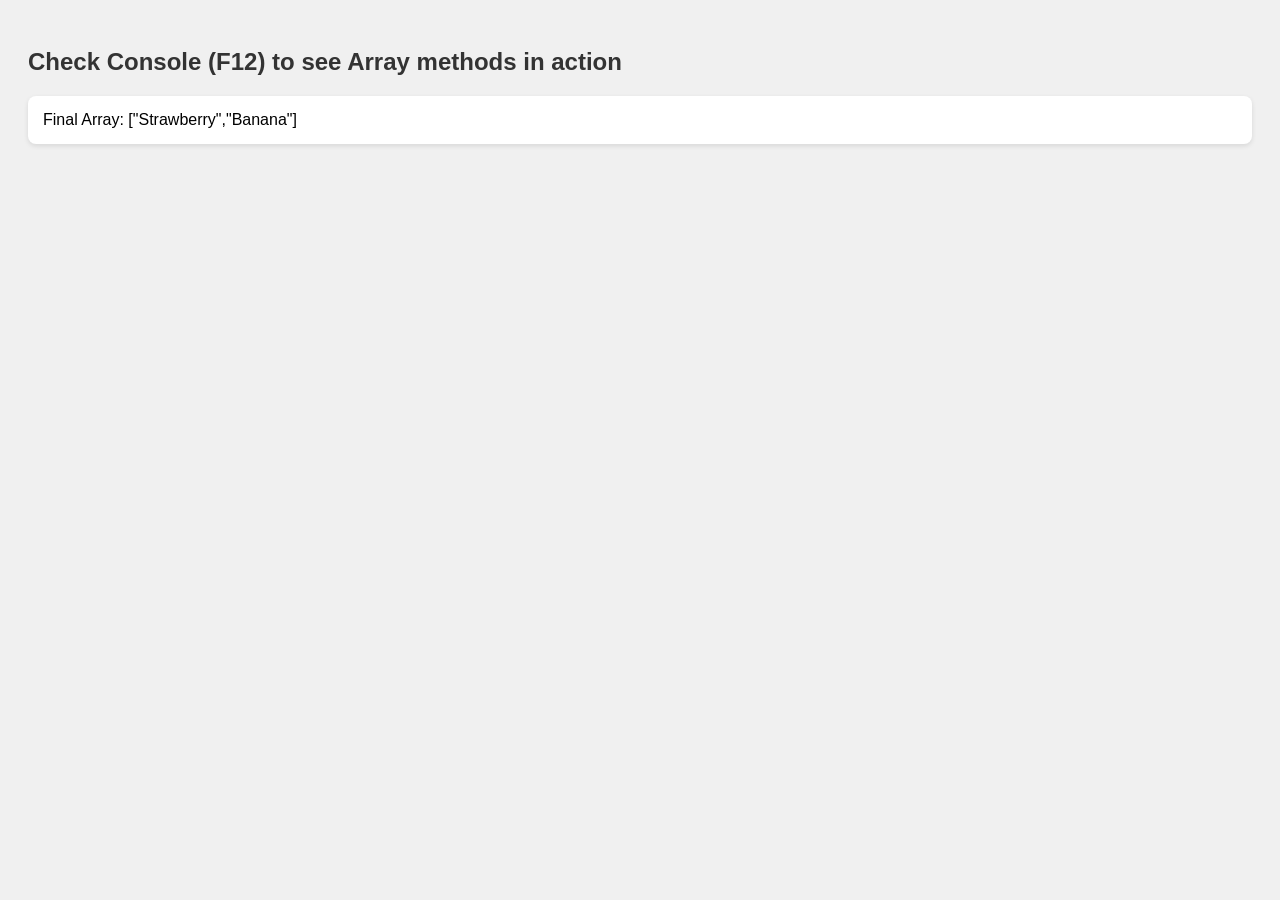
<file: array-practice/index.html>
<!DOCTYPE html>
<html lang="en">
<head>
    <meta charset="UTF-8">
    <title>Array Practice Tasks</title>
    <style>
        body { font-family: sans-serif; background: #f0f0f0; padding: 20px; }
        .log { background: #fff; padding: 15px; border-radius: 8px; box-shadow: 0 2px 5px rgba(0,0,0,0.1); }
        h2 { color: #333; }
    </style>
</head>
<body>
    <h2>Check Console (F12) to see Array methods in action</h2>
    <div class="log" id="display"></div>

    <script>
        const display = document.getElementById('display');
        let myArr = ['Apple', 'Banana'];

        // 1. Массивке элемент қосу (push)
        myArr.push('Orange');
        
        // 2. Соңғы элементті жою (pop)
        myArr.pop();

        // 3. Бірінші элементті жою (shift)
        myArr.shift();

        // 4. Массивтің басына элемент қосу (unshift)
        myArr.unshift('Strawberry');

        // 5. Массив нәтижесін шығару
        console.log("Final Array:", myArr);
        display.innerText = "Final Array: " + JSON.stringify(myArr);

        // AI Task: Мини-программа
        function aiApp(item) {
            let list = ['Task 1', 'Task 2'];
            list.push(item);
            list.shift();
            return list;
        }
        console.log("AI Mini-Program Result:", aiApp("Master JS"));
    </script>
</body>
</html>
</file>
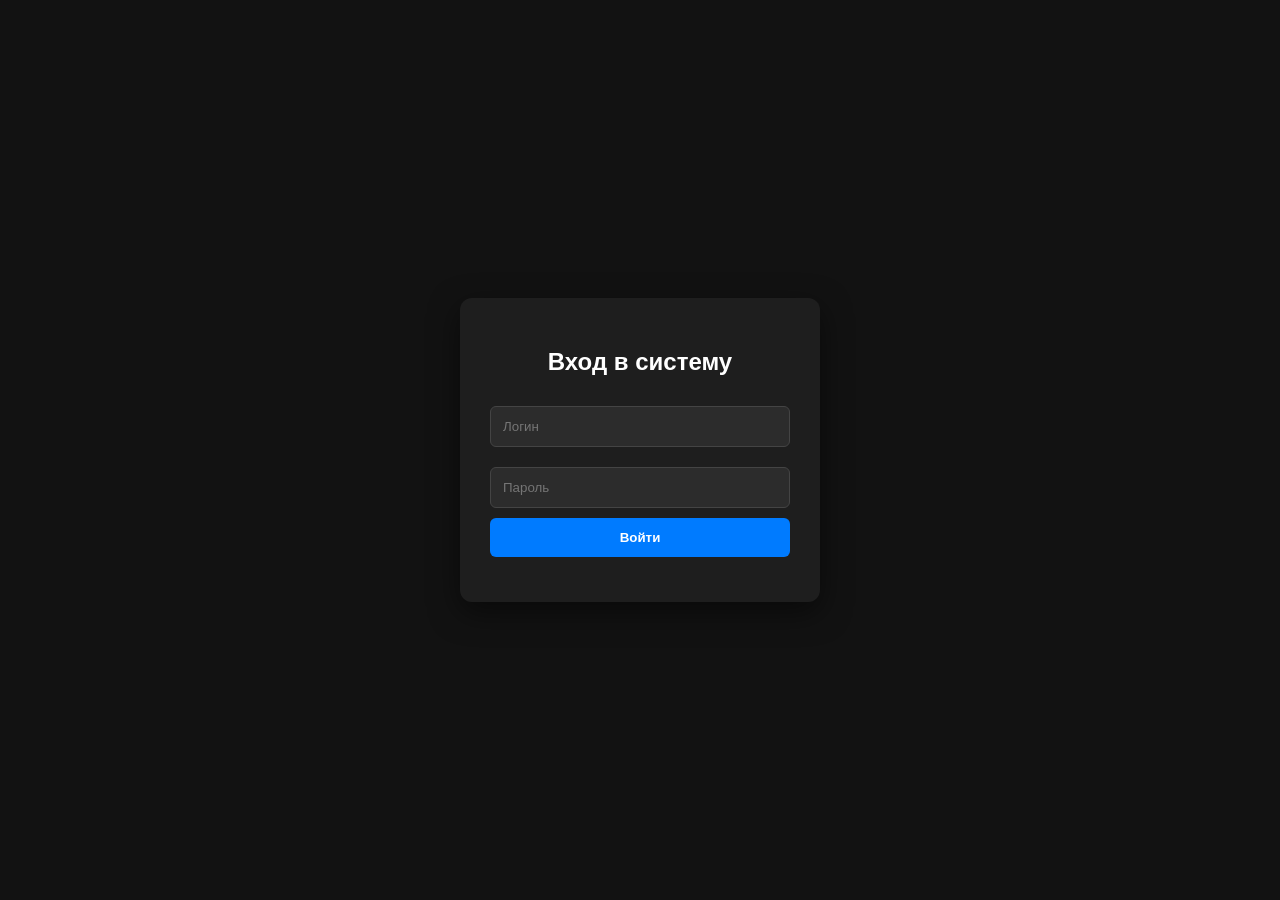
<file: login with ai(gemini)/index.html>
<!DOCTYPE html>
<html lang="ru">
<head>
    <meta charset="UTF-8">
    <title>Login Page</title>
    <link rel="stylesheet" href="style.css">
</head>
<body>
    <div class="login-container">
        <h2>Вход в систему</h2>
        <input type="text" id="username" placeholder="Логин">
        <input type="password" id="password" placeholder="Пароль">
        <button onclick="startValidation()">Войти</button>
        <p id="message"></p>
    </div>
    <script src="script.js"></script>
</body>
</html>
</file>
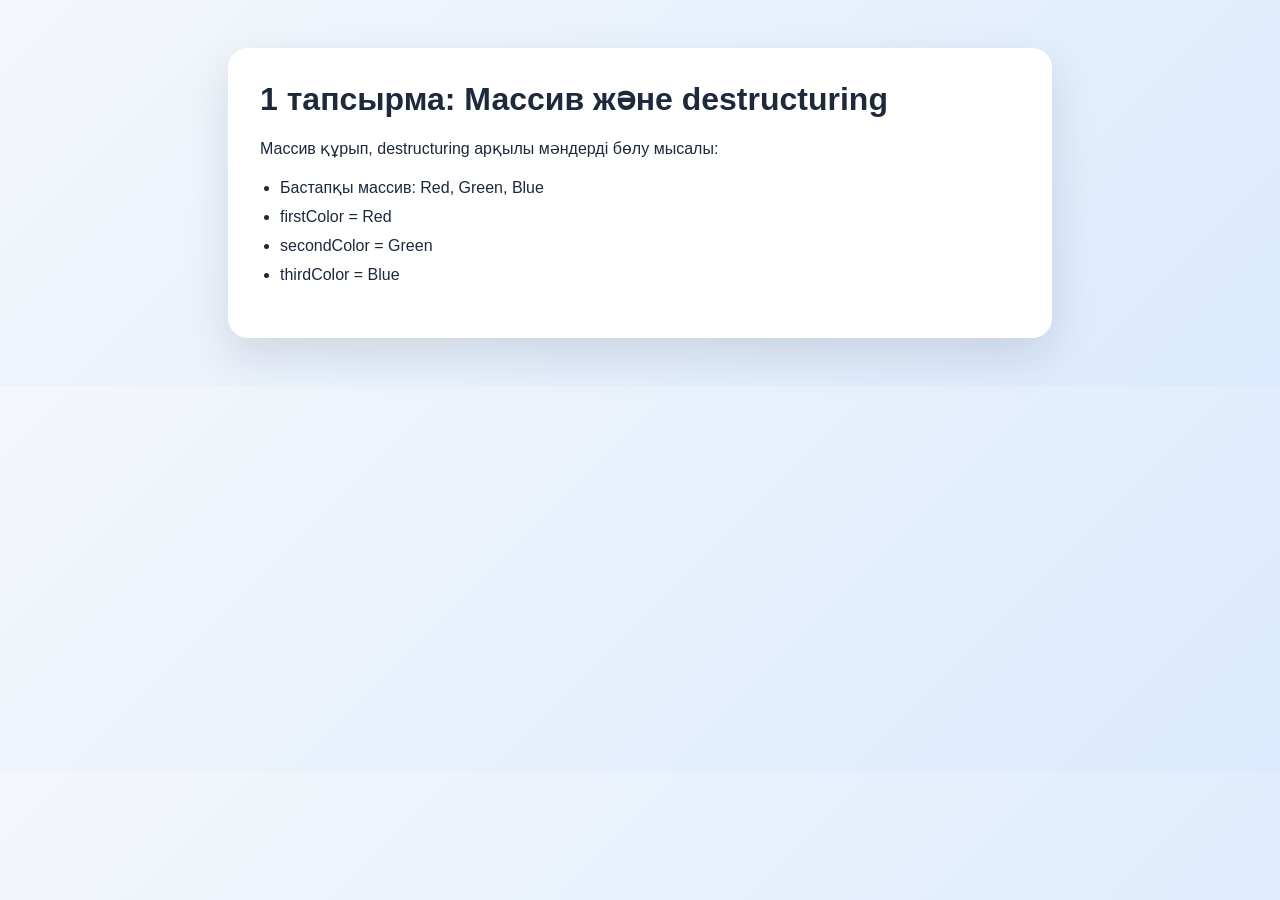
<file: task-a/task1.html>
<!DOCTYPE html>
<html lang="ru">
<head>
  <meta charset="UTF-8">
  <meta name="viewport" content="width=device-width, initial-scale=1.0">
  <title>Task 1 - Array Destructuring</title>
  <style>
    body {
      margin: 0;
      font-family: "Segoe UI", sans-serif;
      background: linear-gradient(135deg, #f4f7fb, #dbeafe);
      color: #1e293b;
    }

    .card {
      max-width: 760px;
      margin: 48px auto;
      padding: 32px;
      background: #ffffff;
      border-radius: 20px;
      box-shadow: 0 18px 45px rgba(15, 23, 42, 0.12);
    }

    h1 {
      margin-top: 0;
      font-size: 32px;
    }

    ul {
      padding-left: 20px;
      line-height: 1.8;
    }

    code {
      background: #e2e8f0;
      padding: 2px 6px;
      border-radius: 6px;
    }
  </style>
</head>
<body>
  <main class="card">
    <h1>1 тапсырма: Массив және destructuring</h1>
    <p>Массив құрып, destructuring арқылы мәндерді бөлу мысалы:</p>
    <ul id="result"></ul>
  </main>

  <script>
    const colors = ["Red", "Green", "Blue"];
    const [firstColor, secondColor, thirdColor] = colors;

    const result = [
      `Бастапқы массив: ${colors.join(", ")}`,
      `firstColor = ${firstColor}`,
      `secondColor = ${secondColor}`,
      `thirdColor = ${thirdColor}`
    ];

    document.getElementById("result").innerHTML = result
      .map((item) => `<li>${item}</li>`)
      .join("");

    console.log("Task 1:", { colors, firstColor, secondColor, thirdColor });
  </script>
</body>
</html>
</file>
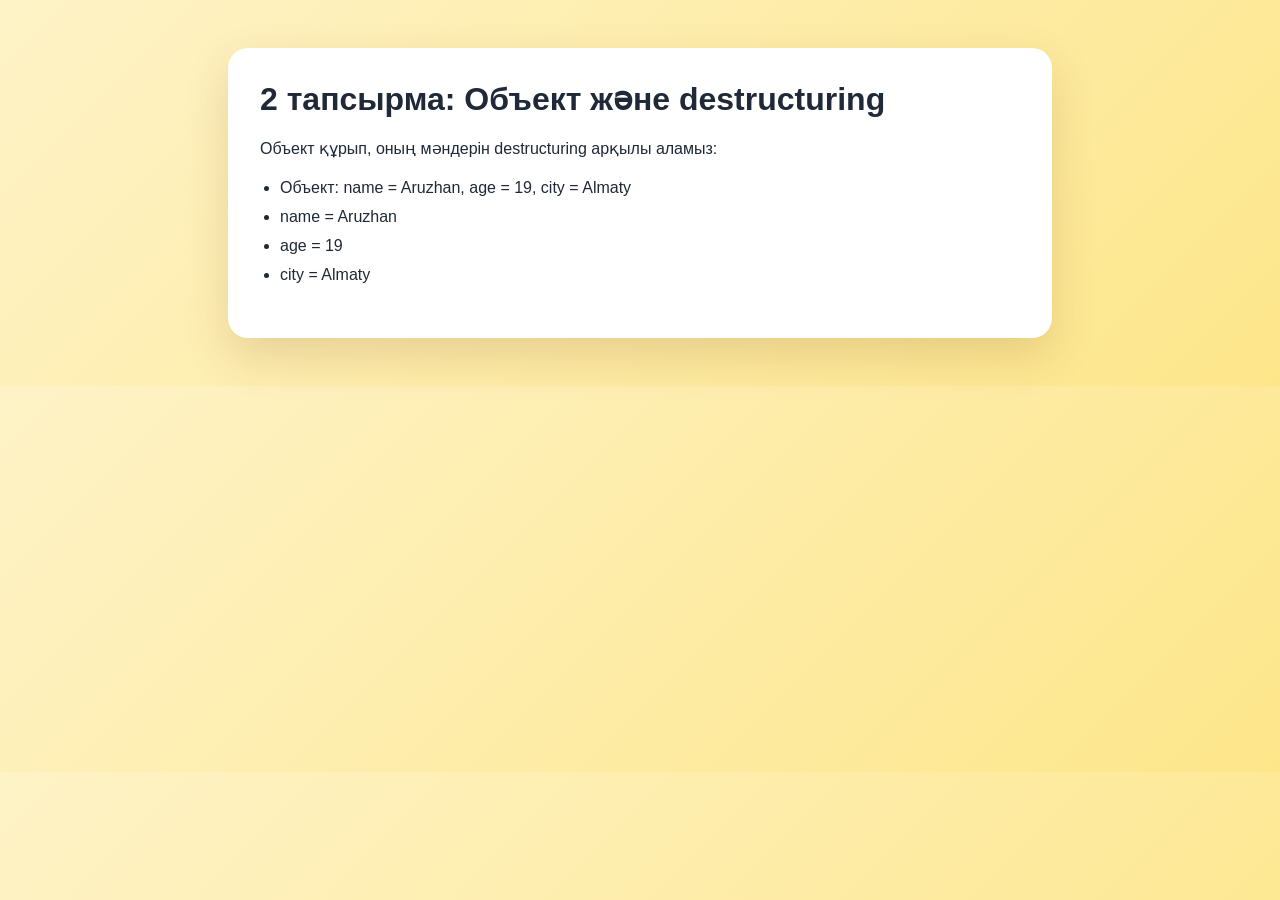
<file: task-a/task2.html>
<!DOCTYPE html>
<html lang="ru">
<head>
  <meta charset="UTF-8">
  <meta name="viewport" content="width=device-width, initial-scale=1.0">
  <title>Task 2 - Object Destructuring</title>
  <style>
    body {
      margin: 0;
      font-family: "Segoe UI", sans-serif;
      background: linear-gradient(135deg, #fef3c7, #fde68a);
      color: #1f2937;
    }

    .card {
      max-width: 760px;
      margin: 48px auto;
      padding: 32px;
      background: #ffffff;
      border-radius: 20px;
      box-shadow: 0 18px 45px rgba(120, 53, 15, 0.16);
    }

    h1 {
      margin-top: 0;
      font-size: 32px;
    }

    ul {
      padding-left: 20px;
      line-height: 1.8;
    }
  </style>
</head>
<body>
  <main class="card">
    <h1>2 тапсырма: Объект және destructuring</h1>
    <p>Объект құрып, оның мәндерін destructuring арқылы аламыз:</p>
    <ul id="result"></ul>
  </main>

  <script>
    const student = {
      name: "Aruzhan",
      age: 19,
      city: "Almaty"
    };

    const { name, age, city } = student;

    const result = [
      `Объект: name = ${student.name}, age = ${student.age}, city = ${student.city}`,
      `name = ${name}`,
      `age = ${age}`,
      `city = ${city}`
    ];

    document.getElementById("result").innerHTML = result
      .map((item) => `<li>${item}</li>`)
      .join("");

    console.log("Task 2:", { student, name, age, city });
  </script>
</body>
</html>
</file>
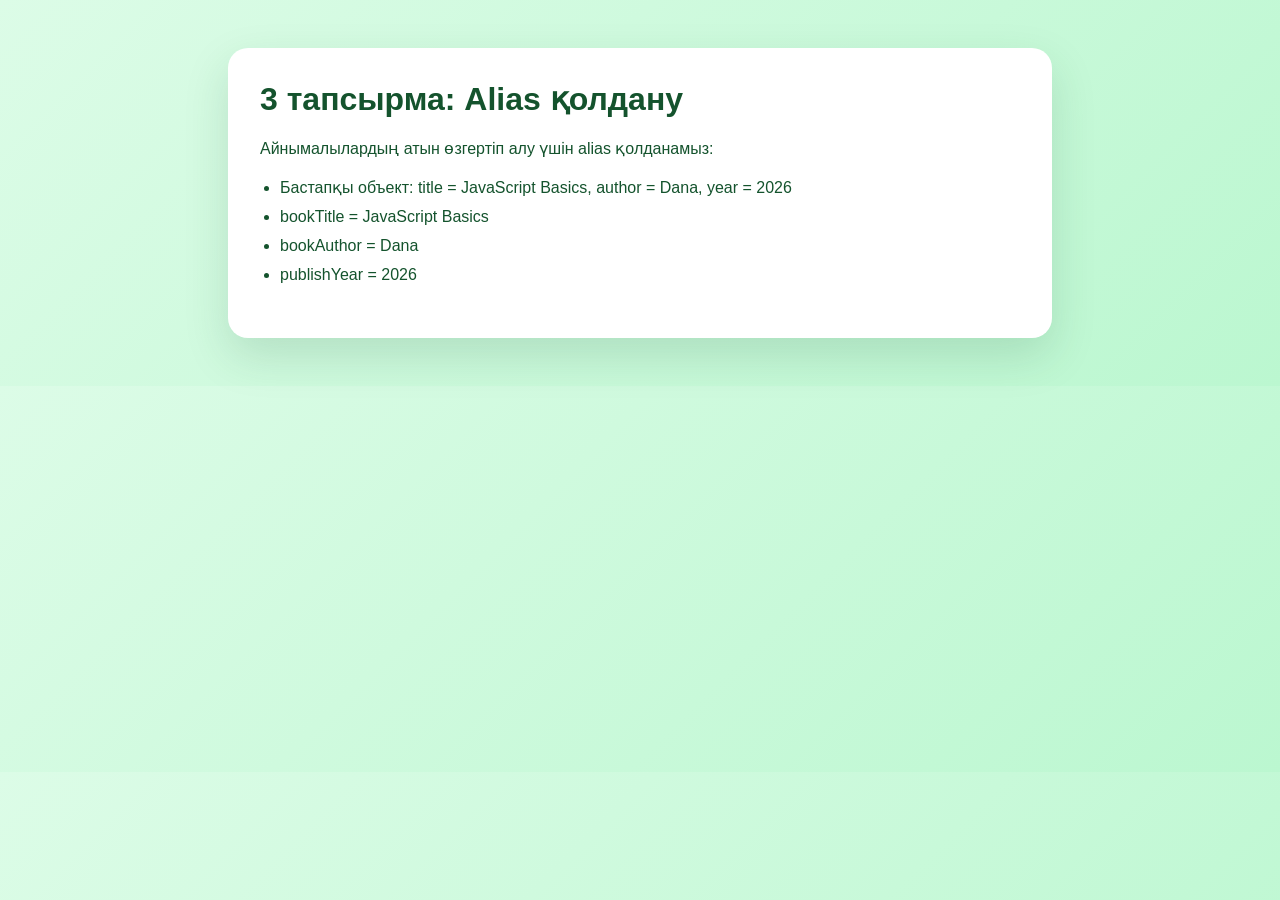
<file: task-a/task3.html>
<!DOCTYPE html>
<html lang="ru">
<head>
  <meta charset="UTF-8">
  <meta name="viewport" content="width=device-width, initial-scale=1.0">
  <title>Task 3 - Alias</title>
  <style>
    body {
      margin: 0;
      font-family: "Segoe UI", sans-serif;
      background: linear-gradient(135deg, #dcfce7, #bbf7d0);
      color: #14532d;
    }

    .card {
      max-width: 760px;
      margin: 48px auto;
      padding: 32px;
      background: #ffffff;
      border-radius: 20px;
      box-shadow: 0 18px 45px rgba(20, 83, 45, 0.15);
    }

    h1 {
      margin-top: 0;
      font-size: 32px;
    }

    ul {
      padding-left: 20px;
      line-height: 1.8;
    }
  </style>
</head>
<body>
  <main class="card">
    <h1>3 тапсырма: Alias қолдану</h1>
    <p>Айнымалылардың атын өзгертіп алу үшін alias қолданамыз:</p>
    <ul id="result"></ul>
  </main>

  <script>
    const book = {
      title: "JavaScript Basics",
      author: "Dana",
      year: 2026
    };

    const {
      title: bookTitle,
      author: bookAuthor,
      year: publishYear
    } = book;

    const result = [
      `Бастапқы объект: title = ${book.title}, author = ${book.author}, year = ${book.year}`,
      `bookTitle = ${bookTitle}`,
      `bookAuthor = ${bookAuthor}`,
      `publishYear = ${publishYear}`
    ];

    document.getElementById("result").innerHTML = result
      .map((item) => `<li>${item}</li>`)
      .join("");

    console.log("Task 3:", { book, bookTitle, bookAuthor, publishYear });
  </script>
</body>
</html>
</file>
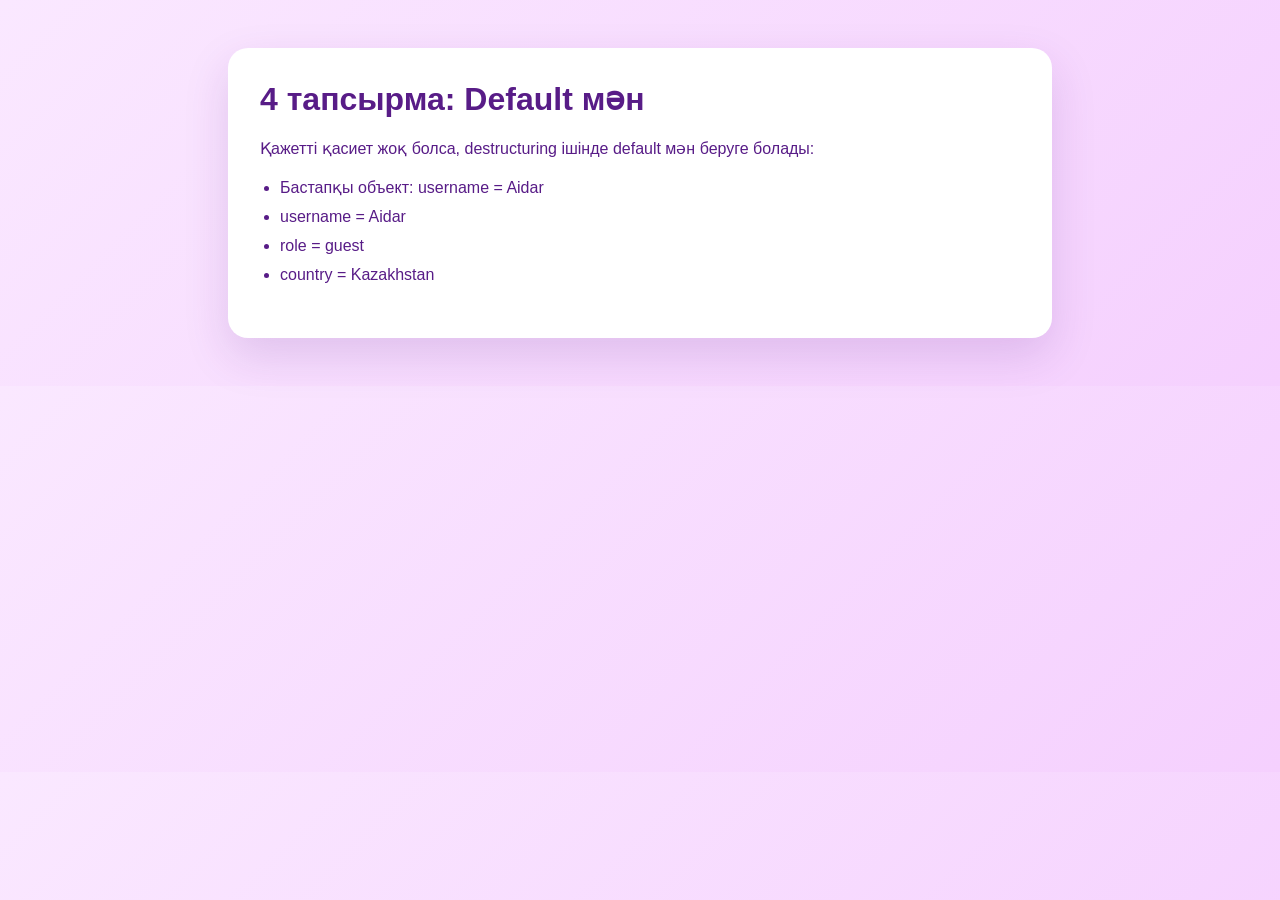
<file: task-a/task4.html>
<!DOCTYPE html>
<html lang="ru">
<head>
  <meta charset="UTF-8">
  <meta name="viewport" content="width=device-width, initial-scale=1.0">
  <title>Task 4 - Default Values</title>
  <style>
    body {
      margin: 0;
      font-family: "Segoe UI", sans-serif;
      background: linear-gradient(135deg, #fae8ff, #f5d0fe);
      color: #581c87;
    }

    .card {
      max-width: 760px;
      margin: 48px auto;
      padding: 32px;
      background: #ffffff;
      border-radius: 20px;
      box-shadow: 0 18px 45px rgba(88, 28, 135, 0.15);
    }

    h1 {
      margin-top: 0;
      font-size: 32px;
    }

    ul {
      padding-left: 20px;
      line-height: 1.8;
    }
  </style>
</head>
<body>
  <main class="card">
    <h1>4 тапсырма: Default мән</h1>
    <p>Қажетті қасиет жоқ болса, destructuring ішінде default мән беруге болады:</p>
    <ul id="result"></ul>
  </main>

  <script>
    const user = {
      username: "Aidar"
    };

    const {
      username,
      role = "guest",
      country = "Kazakhstan"
    } = user;

    const result = [
      `Бастапқы объект: username = ${user.username}`,
      `username = ${username}`,
      `role = ${role}`,
      `country = ${country}`
    ];

    document.getElementById("result").innerHTML = result
      .map((item) => `<li>${item}</li>`)
      .join("");

    console.log("Task 4:", { user, username, role, country });
  </script>
</body>
</html>
</file>
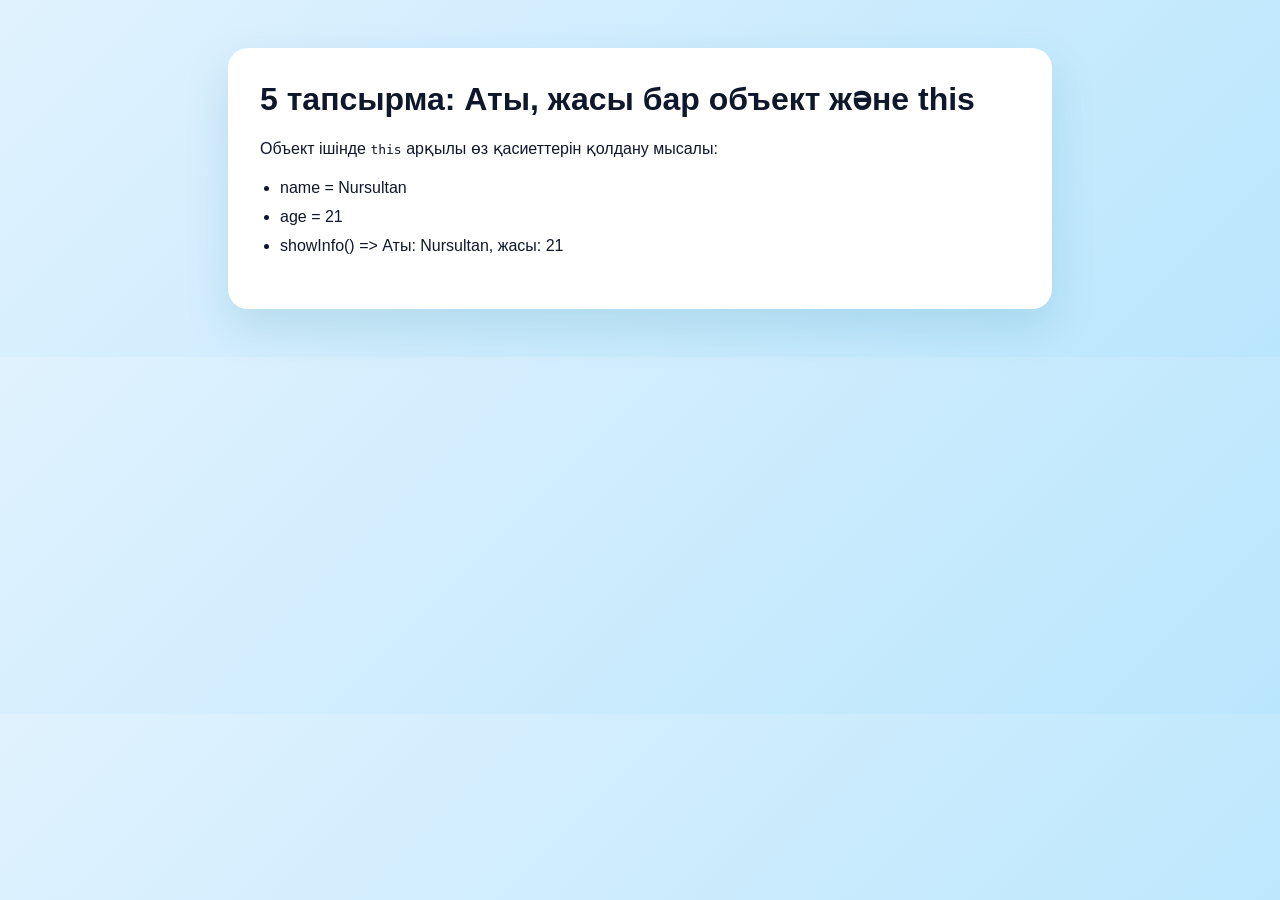
<file: task-a/task5.html>
<!DOCTYPE html>
<html lang="ru">
<head>
  <meta charset="UTF-8">
  <meta name="viewport" content="width=device-width, initial-scale=1.0">
  <title>Task 5 - this with Object</title>
  <style>
    body {
      margin: 0;
      font-family: "Segoe UI", sans-serif;
      background: linear-gradient(135deg, #e0f2fe, #bae6fd);
      color: #0f172a;
    }

    .card {
      max-width: 760px;
      margin: 48px auto;
      padding: 32px;
      background: #ffffff;
      border-radius: 20px;
      box-shadow: 0 18px 45px rgba(14, 116, 144, 0.15);
    }

    h1 {
      margin-top: 0;
      font-size: 32px;
    }

    ul {
      padding-left: 20px;
      line-height: 1.8;
    }
  </style>
</head>
<body>
  <main class="card">
    <h1>5 тапсырма: Аты, жасы бар объект және this</h1>
    <p>Объект ішінде <code>this</code> арқылы өз қасиеттерін қолдану мысалы:</p>
    <ul id="result"></ul>
  </main>

  <script>
    const person = {
      name: "Nursultan",
      age: 21,
      showInfo() {
        return `Аты: ${this.name}, жасы: ${this.age}`;
      }
    };

    const result = [
      `name = ${person.name}`,
      `age = ${person.age}`,
      `showInfo() => ${person.showInfo()}`
    ];

    document.getElementById("result").innerHTML = result
      .map((item) => `<li>${item}</li>`)
      .join("");

    console.log("Task 5:", person.showInfo());
  </script>
</body>
</html>
</file>
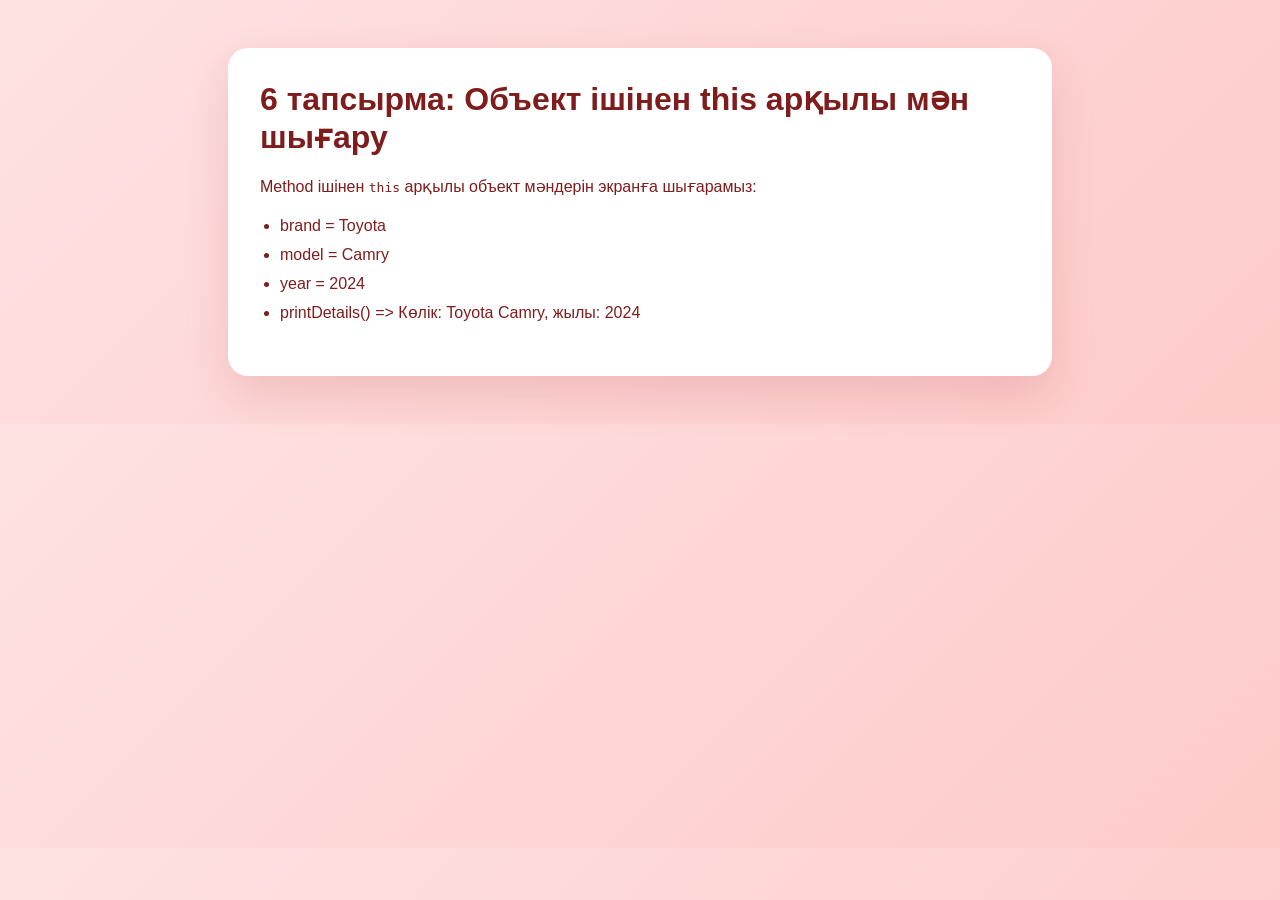
<file: task-a/task6.html>
<!DOCTYPE html>
<html lang="ru">
<head>
  <meta charset="UTF-8">
  <meta name="viewport" content="width=device-width, initial-scale=1.0">
  <title>Task 6 - Output Values with this</title>
  <style>
    body {
      margin: 0;
      font-family: "Segoe UI", sans-serif;
      background: linear-gradient(135deg, #fee2e2, #fecaca);
      color: #7f1d1d;
    }

    .card {
      max-width: 760px;
      margin: 48px auto;
      padding: 32px;
      background: #ffffff;
      border-radius: 20px;
      box-shadow: 0 18px 45px rgba(153, 27, 27, 0.14);
    }

    h1 {
      margin-top: 0;
      font-size: 32px;
    }

    ul {
      padding-left: 20px;
      line-height: 1.8;
    }
  </style>
</head>
<body>
  <main class="card">
    <h1>6 тапсырма: Объект ішінен this арқылы мән шығару</h1>
    <p>Method ішінен <code>this</code> арқылы объект мәндерін экранға шығарамыз:</p>
    <ul id="result"></ul>
  </main>

  <script>
    const car = {
      brand: "Toyota",
      model: "Camry",
      year: 2024,
      printDetails() {
        return `Көлік: ${this.brand} ${this.model}, жылы: ${this.year}`;
      }
    };

    const result = [
      `brand = ${car.brand}`,
      `model = ${car.model}`,
      `year = ${car.year}`,
      `printDetails() => ${car.printDetails()}`
    ];

    document.getElementById("result").innerHTML = result
      .map((item) => `<li>${item}</li>`)
      .join("");

    console.log("Task 6:", car.printDetails());
  </script>
</body>
</html>
</file>
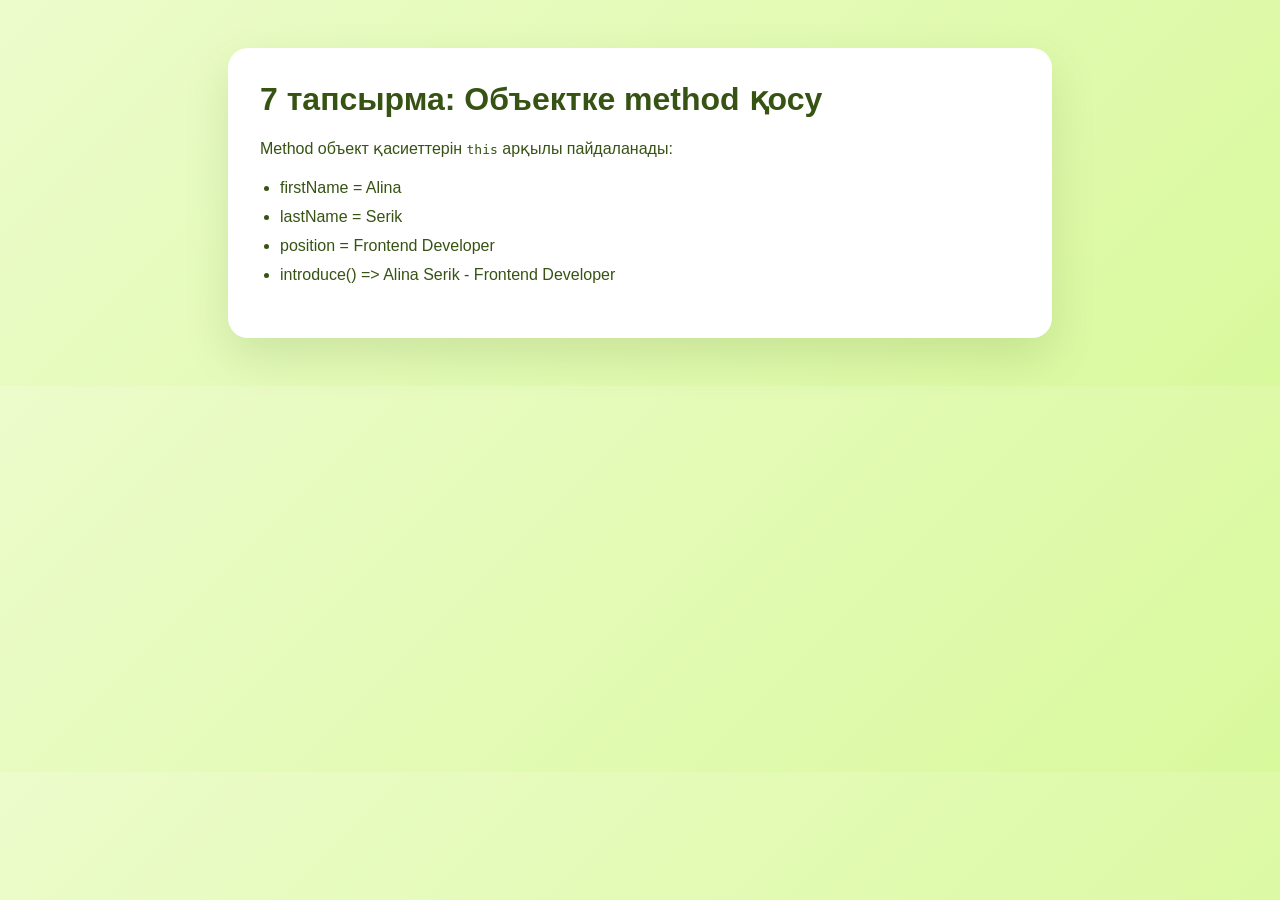
<file: task-a/task7.html>
<!DOCTYPE html>
<html lang="ru">
<head>
  <meta charset="UTF-8">
  <meta name="viewport" content="width=device-width, initial-scale=1.0">
  <title>Task 7 - Method and this</title>
  <style>
    body {
      margin: 0;
      font-family: "Segoe UI", sans-serif;
      background: linear-gradient(135deg, #ecfccb, #d9f99d);
      color: #365314;
    }

    .card {
      max-width: 760px;
      margin: 48px auto;
      padding: 32px;
      background: #ffffff;
      border-radius: 20px;
      box-shadow: 0 18px 45px rgba(63, 98, 18, 0.15);
    }

    h1 {
      margin-top: 0;
      font-size: 32px;
    }

    ul {
      padding-left: 20px;
      line-height: 1.8;
    }
  </style>
</head>
<body>
  <main class="card">
    <h1>7 тапсырма: Объектке method қосу</h1>
    <p>Method объект қасиеттерін <code>this</code> арқылы пайдаланады:</p>
    <ul id="result"></ul>
  </main>

  <script>
    const employee = {
      firstName: "Alina",
      lastName: "Serik",
      position: "Frontend Developer",
      introduce() {
        return `${this.firstName} ${this.lastName} - ${this.position}`;
      }
    };

    const result = [
      `firstName = ${employee.firstName}`,
      `lastName = ${employee.lastName}`,
      `position = ${employee.position}`,
      `introduce() => ${employee.introduce()}`
    ];

    document.getElementById("result").innerHTML = result
      .map((item) => `<li>${item}</li>`)
      .join("");

    console.log("Task 7:", employee.introduce());
  </script>
</body>
</html>
</file>
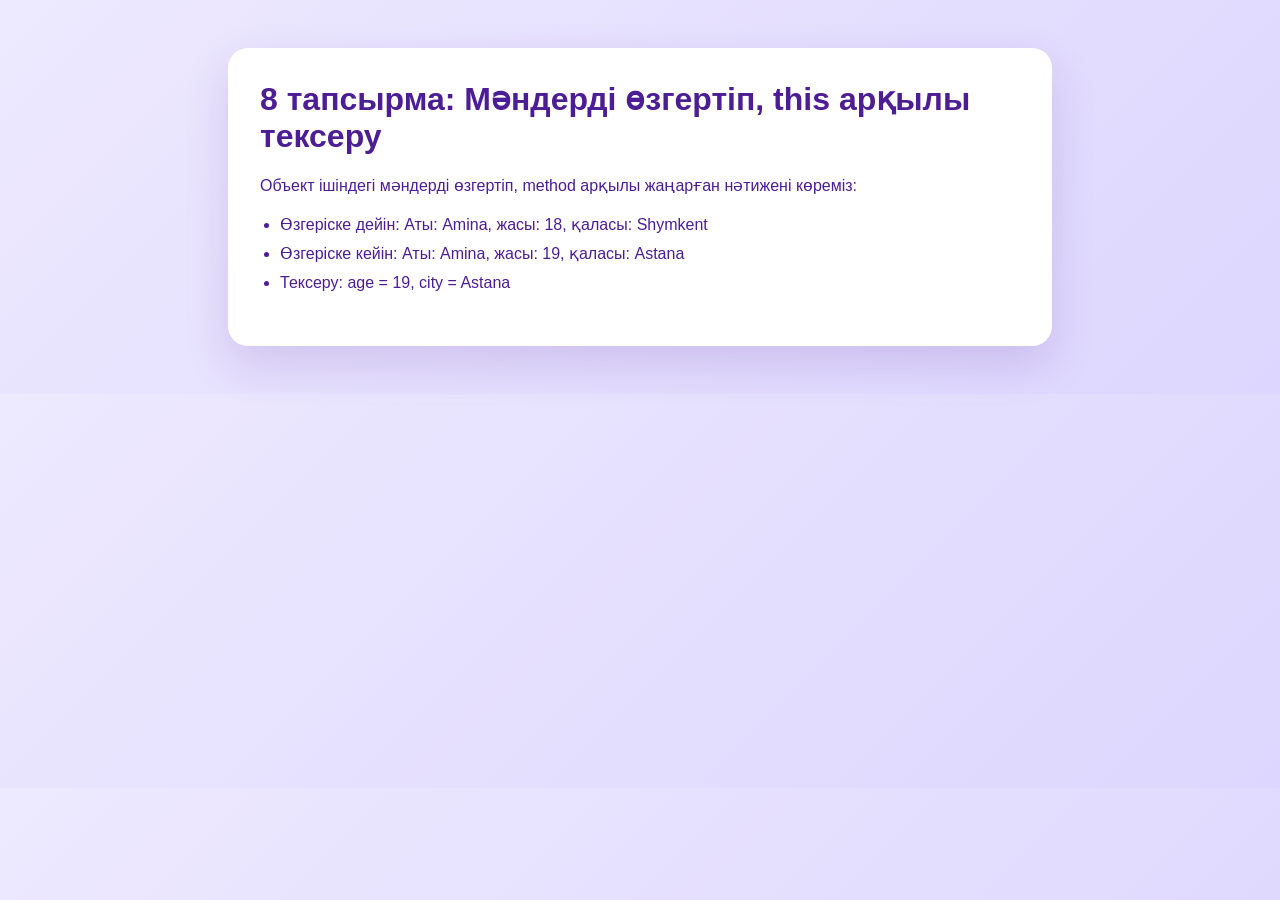
<file: task-a/task8.html>
<!DOCTYPE html>
<html lang="ru">
<head>
  <meta charset="UTF-8">
  <meta name="viewport" content="width=device-width, initial-scale=1.0">
  <title>Task 8 - Update Object Values</title>
  <style>
    body {
      margin: 0;
      font-family: "Segoe UI", sans-serif;
      background: linear-gradient(135deg, #ede9fe, #ddd6fe);
      color: #4c1d95;
    }

    .card {
      max-width: 760px;
      margin: 48px auto;
      padding: 32px;
      background: #ffffff;
      border-radius: 20px;
      box-shadow: 0 18px 45px rgba(76, 29, 149, 0.15);
    }

    h1 {
      margin-top: 0;
      font-size: 32px;
    }

    ul {
      padding-left: 20px;
      line-height: 1.8;
    }
  </style>
</head>
<body>
  <main class="card">
    <h1>8 тапсырма: Мәндерді өзгертіп, this арқылы тексеру</h1>
    <p>Объект ішіндегі мәндерді өзгертіп, method арқылы жаңарған нәтижені көреміз:</p>
    <ul id="result"></ul>
  </main>

  <script>
    const profile = {
      name: "Amina",
      age: 18,
      city: "Shymkent",
      showProfile() {
        return `Аты: ${this.name}, жасы: ${this.age}, қаласы: ${this.city}`;
      },
      updateProfile(newAge, newCity) {
        this.age = newAge;
        this.city = newCity;
      }
    };

    const beforeUpdate = profile.showProfile();
    profile.updateProfile(19, "Astana");
    const afterUpdate = profile.showProfile();

    const result = [
      `Өзгеріске дейін: ${beforeUpdate}`,
      `Өзгеріске кейін: ${afterUpdate}`,
      `Тексеру: age = ${profile.age}, city = ${profile.city}`
    ];

    document.getElementById("result").innerHTML = result
      .map((item) => `<li>${item}</li>`)
      .join("");

    console.log("Task 8:", { beforeUpdate, afterUpdate, profile });
  </script>
</body>
</html>
</file>
<file: login with ai(gemini)/style.css>
body {
    background-color: #121212;
    color: white;
    font-family: sans-serif;
    display: flex;
    justify-content: center;
    align-items: center;
    height: 100vh;
    margin: 0;
}

.login-container {
    background-color: #1e1e1e;
    padding: 30px;
    border-radius: 12px;
    box-shadow: 0 10px 30px rgba(0,0,0,0.5);
    text-align: center;
    width: 300px;
}

input {
    width: 100%;
    padding: 12px;
    margin: 10px 0;
    background: #2c2c2c;
    border: 1px solid #444;
    color: white;
    border-radius: 6px;
    box-sizing: border-box;
}

button {
    width: 100%;
    padding: 12px;
    background-color: #007bff;
    border: none;
    color: white;
    border-radius: 6px;
    cursor: pointer;
    font-weight: bold;
}

button:hover {
    background-color: #0056b3;
}

#message {
    margin-top: 15px;
    font-size: 14px;
}
</file>
